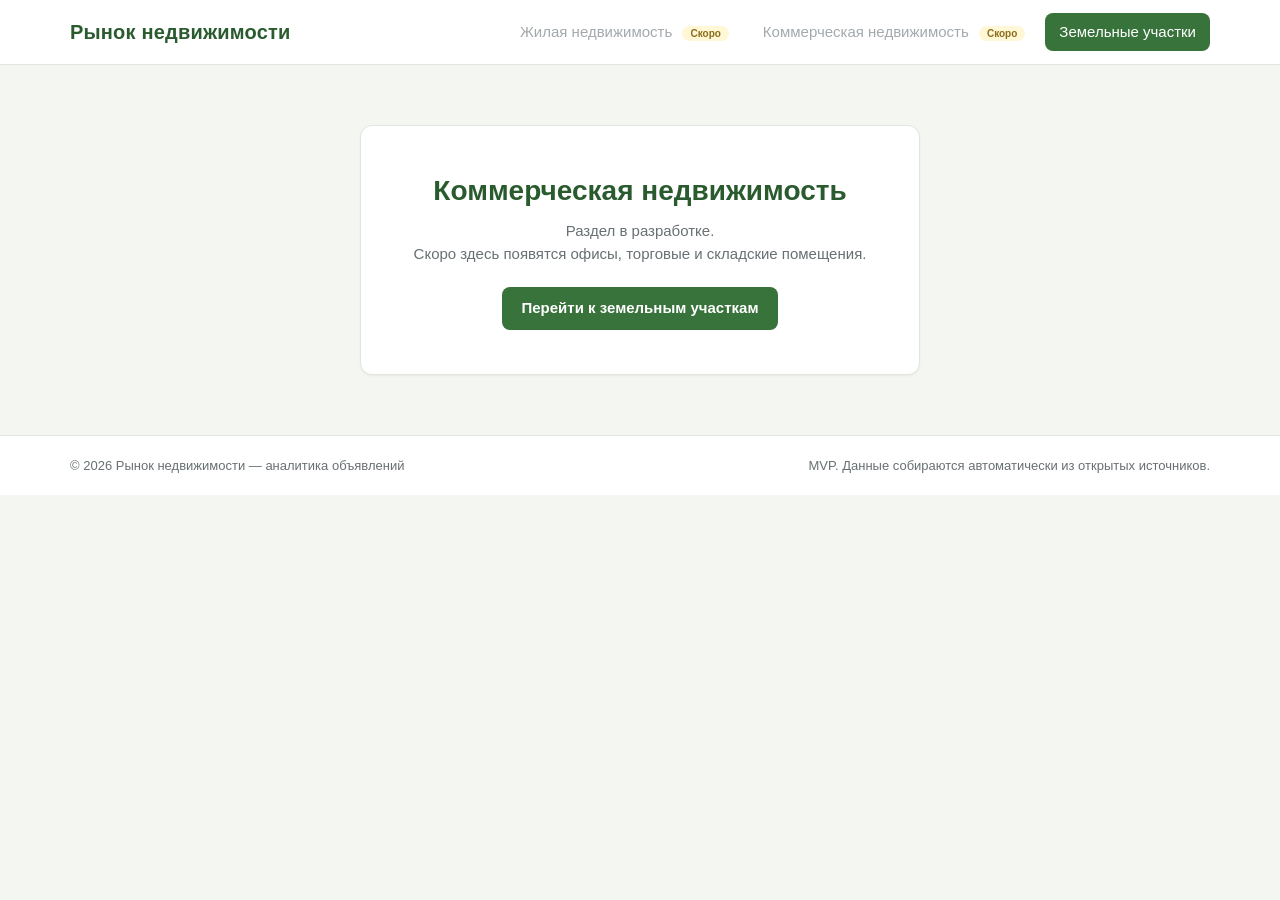
<file: commercial/index.html>
<!DOCTYPE html>
<html lang="ru">
<head>
  <meta charset="UTF-8">
  <meta name="viewport" content="width=device-width, initial-scale=1">
  <title>Коммерческая недвижимость — Рынок недвижимости</title>
  <link rel="stylesheet" href="../css/style.css">
</head>
<body>
  <header class="site-header">
    <div class="container header-inner">
      <a class="logo" href="../land/index.html">Рынок недвижимости</a>
      <nav class="main-nav">
        <a class="nav-link nav-link-soon" href="../residential/index.html">Жилая недвижимость <span class="badge-soon">Скоро</span></a>
        <a class="nav-link nav-link-soon" href="index.html">Коммерческая недвижимость <span class="badge-soon">Скоро</span></a>
        <a class="nav-link nav-link-active" href="../land/index.html">Земельные участки</a>
      </nav>
    </div>
  </header>

  <main class="soon-page">
    <div class="card soon-card">
      <h1 class="soon-title">Коммерческая недвижимость</h1>
      <p class="soon-text">Раздел в разработке.<br>Скоро здесь появятся офисы, торговые и складские помещения.</p>
      <a class="btn btn-primary" href="../land/index.html">Перейти к земельным участкам</a>
    </div>
  </main>

  <footer class="site-footer">
    <div class="container footer-inner">
      <span>© 2026 Рынок недвижимости — аналитика объявлений</span>
      <span>MVP. Данные собираются автоматически из открытых источников.</span>
    </div>
  </footer>
</body>
</html>
</file>
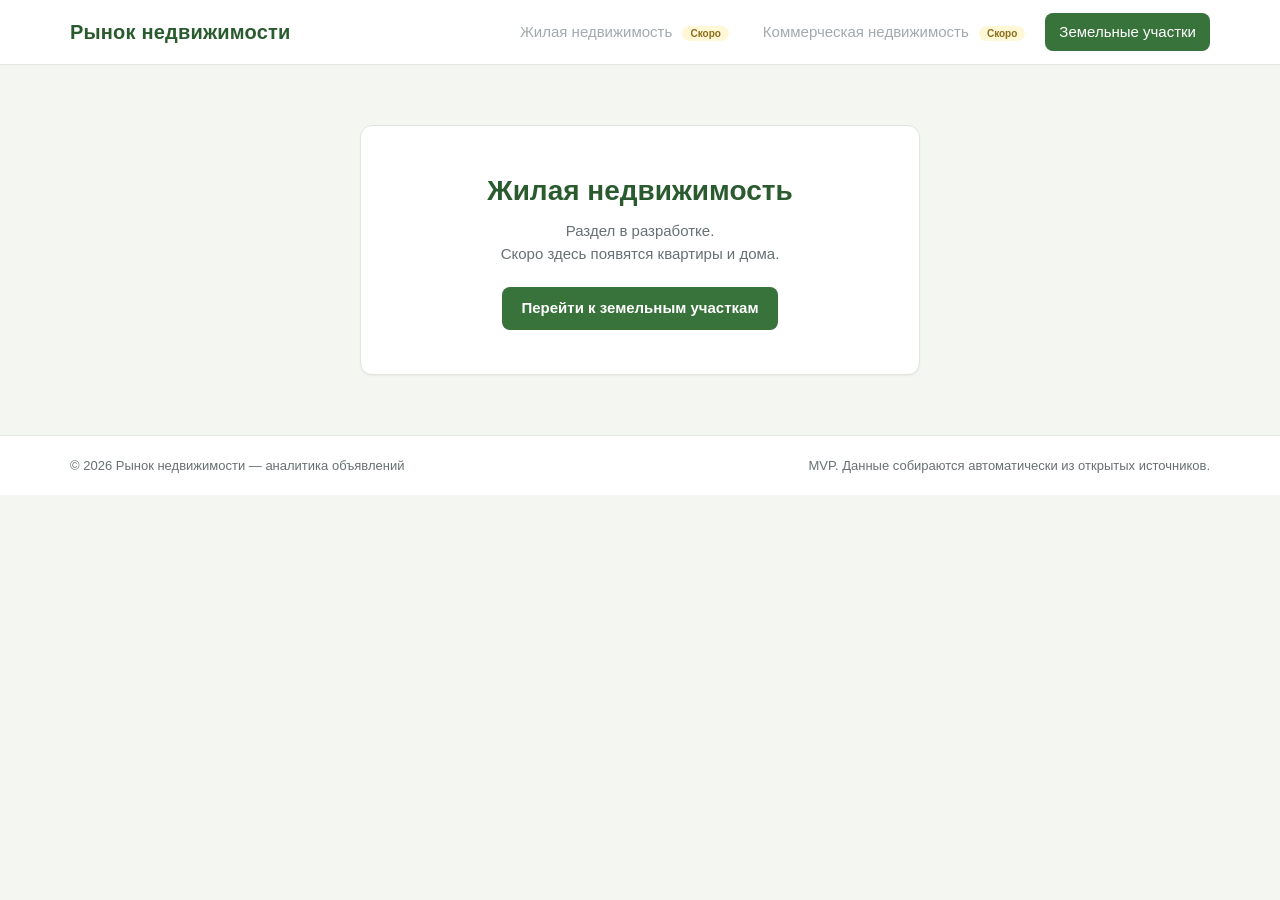
<file: residential/index.html>
<!DOCTYPE html>
<html lang="ru">
<head>
  <meta charset="UTF-8">
  <meta name="viewport" content="width=device-width, initial-scale=1">
  <title>Жилая недвижимость — Рынок недвижимости</title>
  <link rel="stylesheet" href="../css/style.css">
</head>
<body>
  <header class="site-header">
    <div class="container header-inner">
      <a class="logo" href="../land/index.html">Рынок недвижимости</a>
      <nav class="main-nav">
        <a class="nav-link nav-link-soon" href="index.html">Жилая недвижимость <span class="badge-soon">Скоро</span></a>
        <a class="nav-link nav-link-soon" href="../commercial/index.html">Коммерческая недвижимость <span class="badge-soon">Скоро</span></a>
        <a class="nav-link nav-link-active" href="../land/index.html">Земельные участки</a>
      </nav>
    </div>
  </header>

  <main class="soon-page">
    <div class="card soon-card">
      <h1 class="soon-title">Жилая недвижимость</h1>
      <p class="soon-text">Раздел в разработке.<br>Скоро здесь появятся квартиры и дома.</p>
      <a class="btn btn-primary" href="../land/index.html">Перейти к земельным участкам</a>
    </div>
  </main>

  <footer class="site-footer">
    <div class="container footer-inner">
      <span>© 2026 Рынок недвижимости — аналитика объявлений</span>
      <span>MVP. Данные собираются автоматически из открытых источников.</span>
    </div>
  </footer>
</body>
</html>
</file>
<file: css/style.css>
:root {
  --bg: #f4f6f2;
  --surface: #ffffff;
  --border: #e2e6df;
  --text: #1f2933;
  --muted: #687073;
  --green: #37733a;
  --green-dark: #2a5b2e;
  --green-soft: #eef4ec;
  --amber-bg: #fff7d6;
  --amber-text: #8a6d1a;
  --red: #b3382e;
  --shadow: 0 1px 2px rgba(31, 41, 51, 0.06);
}

* {
  box-sizing: border-box;
}

body {
  margin: 0;
  font-family: -apple-system, BlinkMacSystemFont, "Segoe UI", Roboto,
    "Helvetica Neue", Arial, sans-serif;
  background: var(--bg);
  color: var(--text);
  line-height: 1.5;
  font-size: 15px;
}

.container {
  max-width: 1180px;
  margin: 0 auto;
  padding: 0 20px;
}

a {
  color: var(--green-dark);
}

/* ======= Header / nav ======= */

.site-header {
  background: var(--surface);
  border-bottom: 1px solid var(--border);
}

.header-inner {
  display: flex;
  align-items: center;
  gap: 20px;
  min-height: 64px;
  flex-wrap: wrap;
  padding-top: 10px;
  padding-bottom: 10px;
}

.logo {
  display: flex;
  flex-direction: column;
  line-height: 1.15;
  text-decoration: none;
  color: var(--green-dark);
  font-weight: 800;
  font-size: 20px;
  letter-spacing: 0.2px;
}

.logo-sub {
  font-size: 11px;
  font-weight: 500;
  color: var(--muted);
}

.main-nav {
  display: flex;
  gap: 6px;
  margin-left: auto;
  flex-wrap: wrap;
}

.nav-link {
  position: relative;
  text-decoration: none;
  color: var(--muted);
  font-weight: 500;
  padding: 8px 14px;
  border-radius: 8px;
  transition: background 0.15s, color 0.15s;
}

.nav-link:hover {
  background: var(--green-soft);
  color: var(--green-dark);
}

.nav-link-soon {
  color: #a3a9ad;
}

.nav-link-soon:hover {
  background: #f0f2ef;
  color: #82888c;
}

.nav-link-active,
.nav-link-active:hover {
  background: var(--green);
  color: #fff;
}

.badge-soon {
  margin-left: 6px;
  font-size: 10px;
  font-weight: 700;
  background: var(--amber-bg);
  color: var(--amber-text);
  border-radius: 999px;
  padding: 2px 8px;
}

/* ======= Layout ======= */

.page {
  padding: 28px 0 56px;
}

.page-head {
  margin-bottom: 18px;
}

.page-head h1 {
  margin: 0 0 4px;
  font-size: 24px;
  font-weight: 800;
}

.page-sub {
  margin: 0;
  color: var(--muted);
  font-size: 14px;
}

.crumbs {
  font-size: 12.5px;
  color: var(--muted);
  margin-bottom: 10px;
}

.crumbs a {
  color: var(--green-dark);
  text-decoration: none;
}

.content-grid {
  display: grid;
  grid-template-columns: 1fr 280px;
  gap: 22px;
  margin-top: 22px;
  align-items: start;
}

@media (max-width: 900px) {
  .content-grid {
    grid-template-columns: 1fr;
  }
  .sidebar {
    order: -1;
  }
}

.card {
  background: var(--surface);
  border: 1px solid var(--border);
  border-radius: 12px;
  box-shadow: var(--shadow);
  padding: 20px;
}

.section-title {
  font-size: 15px;
  font-weight: 800;
  margin: 0;
}

.section-note {
  color: var(--muted);
  font-size: 13px;
  margin: 2px 0 0;
}

.flex-between {
  display: flex;
  align-items: baseline;
  justify-content: space-between;
  gap: 10px;
  flex-wrap: wrap;
}

/* ======= Filters ======= */

.filter-form {
  display: flex;
  flex-direction: column;
  gap: 14px;
}

.filter-row {
  display: grid;
  grid-template-columns: repeat(auto-fit, minmax(210px, 1fr));
  gap: 14px;
  align-items: end;
}

.field {
  display: flex;
  flex-direction: column;
  gap: 6px;
}

.field-label {
  font-size: 12px;
  font-weight: 600;
  color: var(--muted);
}

.inp {
  width: 100%;
  padding: 9px 11px;
  border: 1px solid var(--border);
  border-radius: 8px;
  background: #fff;
  font: inherit;
  color: var(--text);
}

.inp:focus {
  outline: 2px solid var(--green);
  outline-offset: -1px;
  border-color: var(--green);
}

.range {
  display: flex;
  gap: 8px;
  align-items: center;
}

.range .inp {
  flex: 1;
  min-width: 0;
}

.range-sep {
  color: var(--muted);
}

.filter-actions {
  display: flex;
  gap: 8px;
  align-items: center;
}

.report-error {
  margin: 12px 0 0;
  color: var(--red);
  font-size: 14px;
  font-weight: 600;
}

/* ======= Buttons ======= */

.btn {
  display: inline-flex;
  align-items: center;
  justify-content: center;
  gap: 6px;
  font: inherit;
  font-weight: 600;
  border-radius: 8px;
  padding: 9px 18px;
  border: 1px solid transparent;
  cursor: pointer;
  text-decoration: none;
  transition: background 0.15s, color 0.15s;
}

.btn-primary {
  background: var(--green);
  color: #fff;
}

.btn-primary:hover {
  background: var(--green-dark);
}

.btn-ghost {
  background: #fff;
  color: var(--text);
  border-color: var(--border);
}

.btn-ghost:hover {
  background: #f2f4f0;
}

.btn-sm {
  padding: 7px 12px;
  font-size: 13px;
}

.btn-group {
  display: inline-flex;
  gap: 6px;
}

.btn-group .btn.active {
  background: var(--green);
  color: #fff;
  border-color: var(--green);
}

.presets {
  display: flex;
  flex-wrap: wrap;
  gap: 6px;
  margin-top: 12px;
}

.presets .preset {
  padding: 5px 10px;
  font-size: 12px;
  font-weight: 600;
}

.presets .preset:hover {
  border-color: var(--green);
  color: var(--green-dark);
}

.table-note {
  margin-top: 10px;
  font-size: 13px;
  color: #5a6167;
}

/* ======= Summary ======= */

.stat-list {
  margin-top: 6px;
}

.stat-line {
  display: flex;
  align-items: baseline;
  font-size: 15px;
  padding: 7px 0;
}

.stat-line + .stat-line {
  border-top: 1px solid #eef1ec;
}

.stat-key {
  color: var(--muted);
  white-space: nowrap;
}

.dot {
  flex: 1;
  border-bottom: 1px dotted #c6cdc5;
  margin: 0 12px;
  transform: translateY(-3px);
}

.stat-val {
  color: var(--text);
  font-weight: 700;
  font-size: 15px;
  font-variant-numeric: tabular-nums;
  white-space: nowrap;
}

.stat-total .stat-key {
  color: var(--text);
  font-weight: 700;
}

.stat-total .stat-val {
  color: var(--green-dark);
  font-size: 19px;
}

.stat-list-seg {
  margin-top: 14px;
}

.stat-seg-title {
  font-size: 14px;
  font-weight: 800;
  color: var(--text);
  margin-bottom: 2px;
}

.stat-seg-count {
  color: var(--muted);
  font-weight: 600;
  font-size: 13px;
}

.stat-list-seg .stat-line {
  padding: 6px 0;
}

.summary-sub {
  margin: 20px 0 0;
  font-size: 12.5px;
  font-weight: 700;
  color: var(--muted);
  text-transform: uppercase;
  letter-spacing: 0.4px;
}

/* ======= Listings ======= */

.listings {
  margin-top: 22px;
}

.listing {
  border: 1px solid var(--border);
  background: var(--surface);
  border-radius: 12px;
  padding: 16px 18px;
  margin-bottom: 12px;
  box-shadow: var(--shadow);
}

.listing-head {
  display: flex;
  justify-content: space-between;
  gap: 12px;
  align-items: baseline;
  flex-wrap: wrap;
}

.listing-title {
  font-size: 16px;
  font-weight: 700;
}

.listing-date {
  font-size: 12px;
  color: var(--muted);
  white-space: nowrap;
}

.listing-meta {
  display: flex;
  gap: 6px;
  flex-wrap: wrap;
  margin: 8px 0 2px;
}

.chip {
  background: #eef1ed;
  border-radius: 999px;
  padding: 2px 10px;
  font-size: 12px;
  color: #44504a;
}

.listing-desc {
  color: #5c6660;
  font-size: 13px;
  margin-top: 6px;
}

.listing-foot {
  display: flex;
  align-items: center;
  justify-content: space-between;
  gap: 12px;
  flex-wrap: wrap;
  margin-top: 10px;
  padding-top: 10px;
  border-top: 1px dashed var(--border);
}

.listing-price {
  font-size: 18px;
  font-weight: 800;
  color: var(--green-dark);
}

.listing-per-unit {
  font-size: 13px;
  color: var(--muted);
  font-weight: 500;
  margin-left: 8px;
}

.empty {
  text-align: center;
  color: var(--muted);
  padding: 36px 0;
}

/* ======= Sidebar ======= */

.sidebar .card {
  position: sticky;
  top: 16px;
}

.side-nav {
  display: flex;
  flex-direction: column;
  gap: 2px;
}

.side-head {
  font-size: 11px;
  font-weight: 700;
  letter-spacing: 0.08em;
  text-transform: uppercase;
  color: var(--muted);
  padding: 10px 8px 4px;
}

.side-nav a {
  text-decoration: none;
  color: #3d4a44;
  padding: 7px 8px;
  border-radius: 7px;
  font-size: 13.5px;
}

.side-nav a:hover {
  background: var(--green-soft);
  color: var(--green-dark);
}

.side-nav a.side-active {
  background: var(--green-soft);
  color: var(--green-dark);
  font-weight: 700;
}

.side-back {
  font-weight: 600;
  color: var(--green-dark);
}

/* ======= Tables ======= */

.table-wrap {
  overflow-x: auto;
  margin-top: 14px;
}

.data-table {
  width: 100%;
  border-collapse: collapse;
  font-size: 13.5px;
  background: var(--surface);
}

.data-table th {
  text-align: left;
  background: #eef1ec;
  font-size: 12px;
  font-weight: 700;
  color: #46514b;
  padding: 10px 12px;
  border-bottom: 1px solid var(--border);
  white-space: nowrap;
}

.data-table td {
  padding: 10px 12px;
  border-bottom: 1px solid var(--border);
  vertical-align: top;
}

.data-table tr:nth-child(even) td {
  background: #fafbf8;
}

.data-table td.num,
.data-table th.num {
  text-align: right;
  white-space: nowrap;
}

.delta {
  font-size: 12px;
  font-weight: 700;
  white-space: nowrap;
  margin-left: 6px;
}

.delta.up {
  color: var(--green-dark);
}

.delta.down {
  color: var(--red);
}

.delta.flat {
  color: var(--muted);
}

/* ======= Soon pages ======= */

.soon-page {
  max-width: 560px;
  margin: 60px auto;
  text-align: center;
}

.soon-card {
  padding: 44px 36px;
}

.soon-title {
  font-size: 28px;
  font-weight: 800;
  margin: 0 0 8px;
  color: var(--green-dark);
}

.soon-text {
  color: var(--muted);
  margin: 0 0 22px;
  font-size: 15px;
}

/* ======= Analytics ======= */

.analytics-layout {
  display: grid;
  grid-template-columns: 340px 1fr;
  gap: 22px;
  align-items: start;
}

@media (max-width: 900px) {
  .analytics-layout {
    grid-template-columns: 1fr;
  }
}

.compare-row {
  display: flex;
  justify-content: space-between;
  gap: 12px;
  padding: 9px 0;
  border-bottom: 1px dashed var(--border);
  font-size: 14px;
}

.compare-row:last-child {
  border-bottom: none;
}

.compare-value {
  font-weight: 700;
  white-space: nowrap;
}

.compare-count {
  color: var(--muted);
  font-size: 13px;
  font-weight: 400;
  white-space: nowrap;
}

.chart-wrap {
  margin-top: 18px;
  position: relative;
  height: 320px;
}

.delta-up {
  color: var(--red);
  font-weight: 700;
}

.delta-down {
  color: var(--green-dark);
  font-weight: 700;
}

.delta-flat {
  color: var(--muted);
  font-weight: 700;
}

.obj-line {
  display: flex;
  justify-content: space-between;
  gap: 12px;
  padding: 7px 0;
  border-bottom: 1px dashed var(--border);
  font-size: 14px;
}

.obj-line:last-child {
  border-bottom: none;
}

.obj-label {
  color: var(--muted);
}

.obj-value {
  font-weight: 700;
  text-align: right;
}

/* ======= Footer ======= */

.site-footer {
  border-top: 1px solid var(--border);
  background: var(--surface);
  margin-top: 56px;
  padding: 20px 0;
  color: var(--muted);
  font-size: 13px;
}

.footer-inner {
  display: flex;
  justify-content: space-between;
  gap: 12px;
  flex-wrap: wrap;
}

.hl {
  font-weight: 700;
}
</file>
